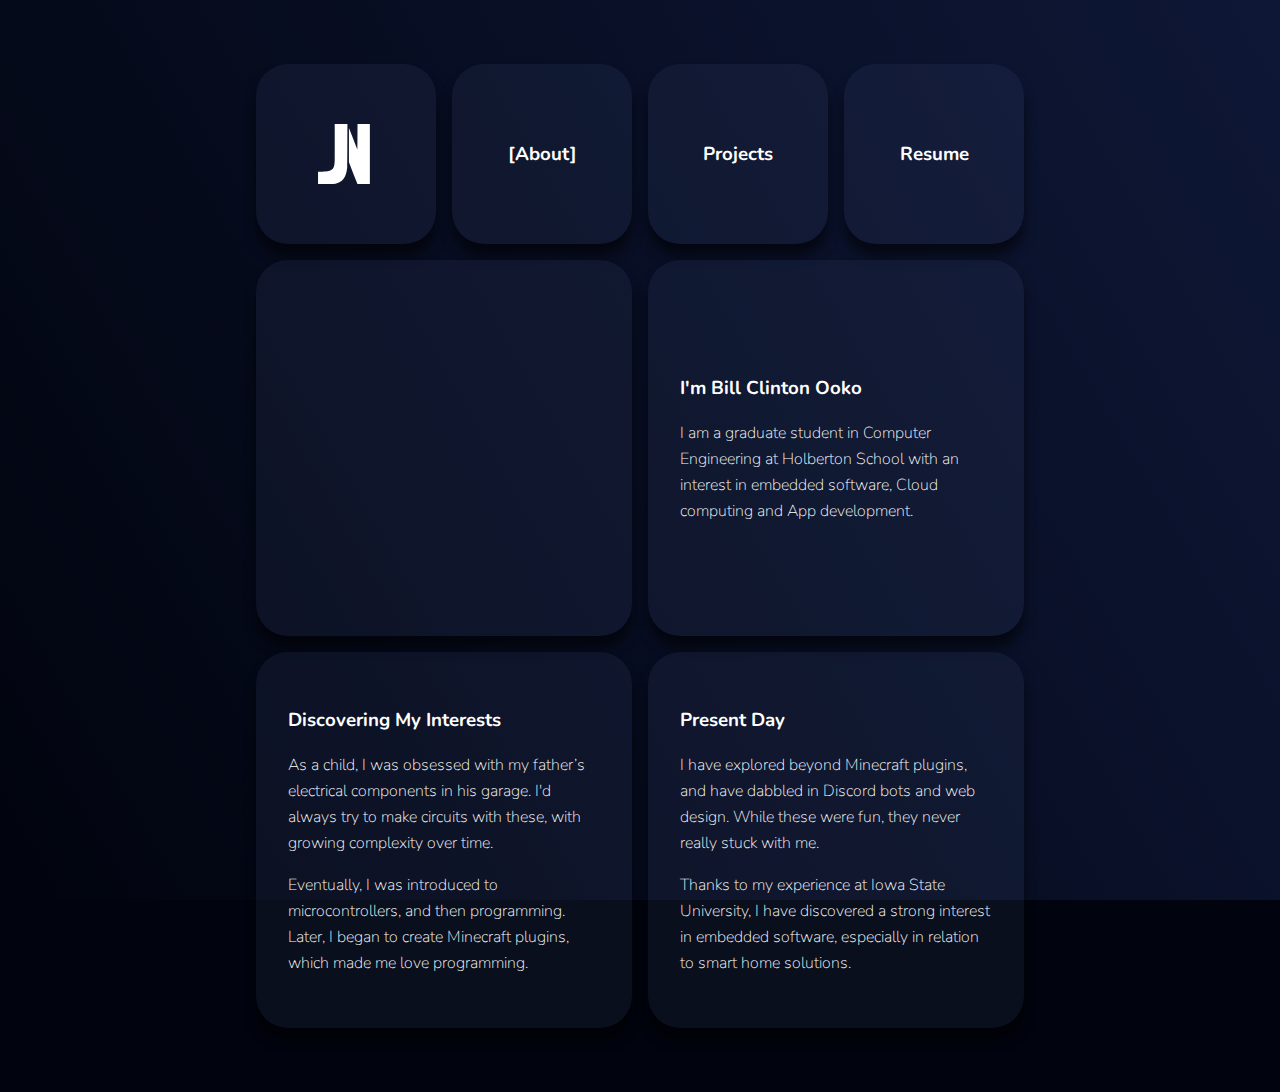
<file: about/index.html>
<!DOCTYPE html>
<html lang="en-US">
<head>
    <meta charset="UTF-8">
    <title>About</title>
    <link rel="stylesheet" type="text/css" href="../theme.css">
    <link rel="stylesheet" type="text/css" href="index.css">
    <link rel="shortcut icon" type="image/png" href="../home/resources/Logo.png"/>
    <meta property="author" content="Jeremy Noesen"/>
    <meta property="description" content="About Bill Clinton Ooko"/>
    <meta property="og:description" content="About Bill Clinton Ooko"/>
    <meta property="og:image" content="https:billclintonooko.xyz/home/resources/Logo.png"/>
    <meta property="og:image:type" content="image/png"/>
    <meta property="og:image:width" content="512"/>
    <meta property="og:image:height" content="512"/>
    <meta property="og:title" content="About"/>
    <meta property="og:type" content="website"/>
    <meta property="og:url" content="https://billclintonooko.xyz/about"/>
    <meta name="twitter:title" content="About">
    <meta name="twitter:description" content="About Bill Clinton Ooko">
    <meta name="twitter:image" content="https:billclintonooko.xyz/home/resources/Logo.png">
    <meta name="twitter:card" content="summary">
    <meta name="theme-color" content="#01040e">
</head>
<body>
<div class="grid">
    <a class="home button box" href="../home/" title="Home">
        <img src="../home/resources/Logo.svg" alt="Logo" class="logo"/>
    </a>
    <div class="about box">
        <h3>[About]</h3>
    </div>
    <a class="projects button box" href="../projects/" title="Projects">
        <h3>Projects</h3>
    </a>
    <a class="resume button box" href="../resume/" title="Resume">
        <h3>Resume</h3>
    </a>
    <div class="portrait box"></div>
    <div class="intro box">
        <div>
            <h3>I'm Bill Clinton Ooko</h3>
            <p>I am a graduate student in Computer Engineering at Holberton School with an interest in embedded
                software, Cloud computing and App development.</p>
        </div>
    </div>
    <div class="bio1 box">
        <div>
            <h3>Discovering My Interests</h3>
            <p>As a child, I was obsessed with my father’s electrical components in his garage. I'd
                always try to make circuits with these, with growing complexity over time.</p>
            <p>Eventually, I was introduced to microcontrollers, and then programming. Later,
                I began to create Minecraft plugins, which made me love programming.</p>
        </div>
    </div>
    <div class="bio2 box">
        <div>
            <h3>Present Day</h3>
            <p>I have explored beyond Minecraft plugins, and have dabbled in Discord bots and web
                design. While these were fun, they never really stuck with me.</p>
            <p>Thanks to my experience at Iowa State University, I have discovered a strong interest in
                embedded software, especially in relation to smart home solutions.</p>
        </div>
    </div>
</div>
</body>
</html>
</file>
<file: theme.css>
/*
This is a custom theme by Bill Clinton Ooko
*/

@import url('https://fonts.googleapis.com/css2?family=Nunito&display=swap');

@keyframes show {
    0% {
        opacity: 0;
        transform: translateY(2.5vh);
    }
    100% {
        opacity: 1
    }
}

body {
    background-color: #01040e;
    background-image: linear-gradient(240deg, #0e1736, #01040e);
    background-attachment: fixed;
    font-family: "Nunito", sans-serif;
    color: white;
    text-align: center;
    line-height: 26px;
    font-size: 16px;
    font-weight: lighter;
    animation-name: show;
    animation-duration: 0.2s;
}

.grid {
    display: grid;
    place-content: center;
    grid-gap: 16px;
    margin: 5vw auto;
    grid-auto-columns: 180px;
    grid-auto-rows: 180px;
}

.box {
    transition: transform 0.2s cubic-bezier(0.5, 0, 0.25, 2), background-color 0.2s, box-shadow 0.2s cubic-bezier(0.5, 0, 0.25, 2);
    padding: 32px;
    background-color: #4C598D21;
    box-shadow: 0 12px 12px #00000088;
    color: inherit;
    text-decoration: none;
    display: flex;
    align-items: center;
    justify-content: center;
    border-radius: 32px;
    overflow: hidden;
}

.box:hover {
    background-color: #48558830;
    transform: scale(1.01);
    box-shadow: 0 14px 14px #00000077;
}

.button:hover {
    background-color: #404E857C;
    transform: translateY(-6px);
    box-shadow: 0 16px 16px #00000066;
}

::-moz-selection {
    color: #0e1736;
    background: white;
}

::selection {
    color: #0e1736;
    background: white;
}

@media screen and (max-width: 1080px) {
    .grid {
        grid-gap: 2vw;
        margin: 2.5vw auto;
        grid-auto-columns: 22vw;
        grid-auto-rows: 22vw;
    }

    body {
        line-height: 3.25vw;
        font-size: 2.25vw;
    }

    .box {
        padding: 4vw;
        box-shadow: 0 1.5vw 1.5vw #00000088;
        border-radius: 4vw;
    }

    .box:hover {
        box-shadow: 0 1.75vw 1.75vw #00000077;
    }

    .button:hover {
        transform: translateY(-0.75vw);
        box-shadow: 0 2vw 2vw #00000066;
    }
}
</file>
<file: about/index.css>
.grid {
    grid-template-areas:
          'home about projects resume'
          'portrait portrait intro intro'
          'portrait portrait intro intro'
          'bio1 bio1 bio2 bio2'
          'bio1 bio1 bio2 bio2';
}

.home {
    grid-area: home;
}

.resume {
    grid-area: resume;
}

.projects {
    grid-area: projects;
}

.about {
    grid-area: about;
}

.portrait {
    grid-area: portrait;
    background-image: url(resources/Portrait.jpg);
    background-size: cover;
}

.intro {
    grid-area: intro;
    text-align: left;
    justify-content: unset;
}

.bio1 {
    grid-area: bio1;
    text-align: left;
    justify-content: unset;
}

.bio2 {
    grid-area: bio2;
    text-align: left;
    justify-content: unset;
}

.logo {
    filter: brightness(0%) invert();
    width: 85%;
}
</file>
